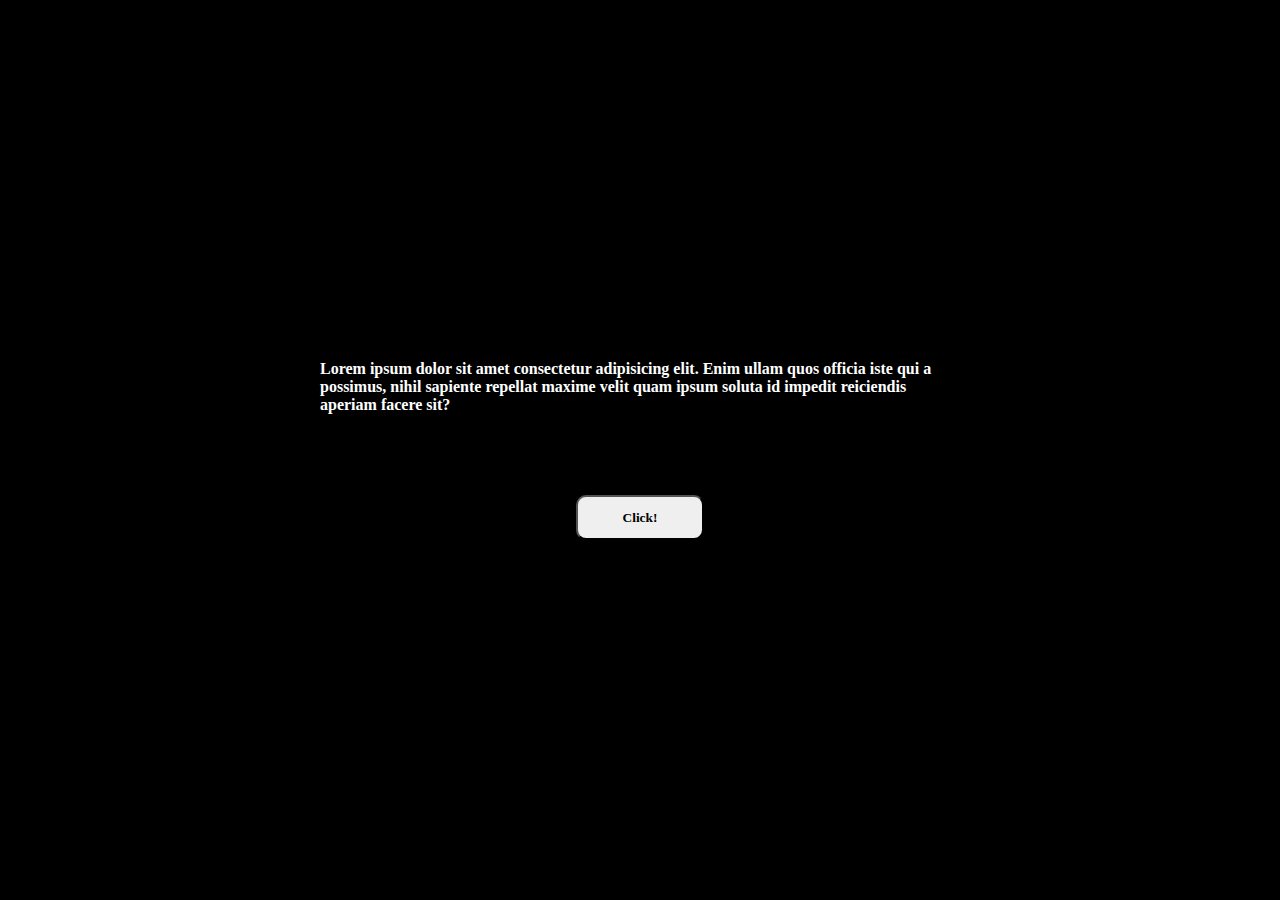
<file: Task 1/index.html>
<!DOCTYPE html>
<html lang="en">

<head>
    <meta charset="UTF-8">
    <meta name="viewport" content="width=device-width, initial-scale=1.0">
    <title>Document</title>
    <link rel="stylesheet" href="style.css">
</head>

<body>
    <p>Lorem ipsum dolor sit amet consectetur adipisicing elit. Enim ullam quos officia iste qui a possimus, nihil
        sapiente repellat maxime velit quam ipsum soluta id impedit reiciendis aperiam facere sit?</p>
    <button>Click!</button>
    <script src="script.js"></script>
</body>

</html>
</file>
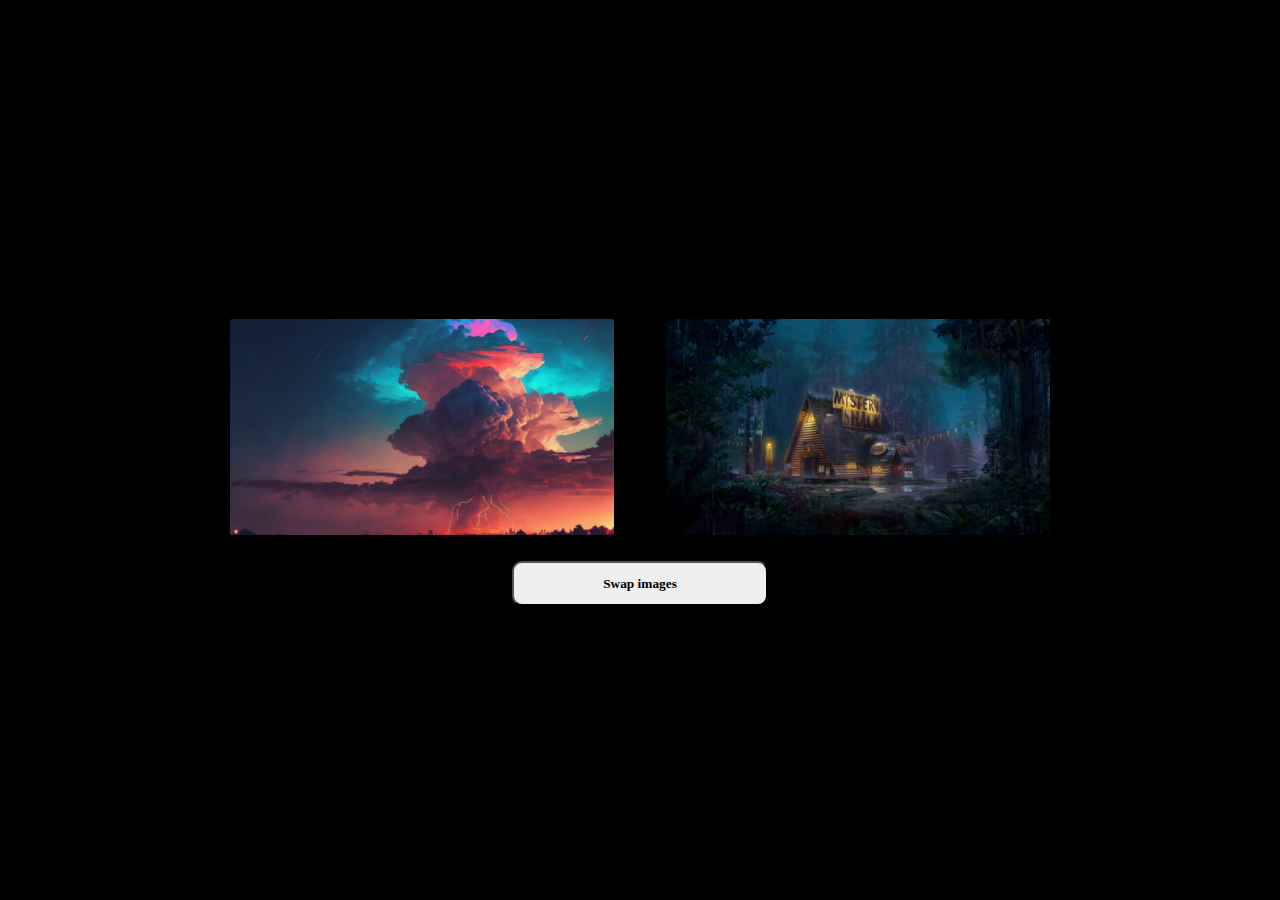
<file: Task 2/index.html>
<!DOCTYPE html>
<html lang="en">

<head>
    <meta charset="UTF-8">
    <meta name="viewport" content="width=device-width, initial-scale=1.0">
    <title>Document</title>
    <link rel="stylesheet" href="style.css">
</head>

<body>
    <div id="images">
        <img id='one' src="./images/img1.png" alt="">
        <img id="two" src="./images/img2.png" alt="">
    </div>
    <button>Swap images</button>
    <script src="script.js"></script>
</body>

</html>
</file>
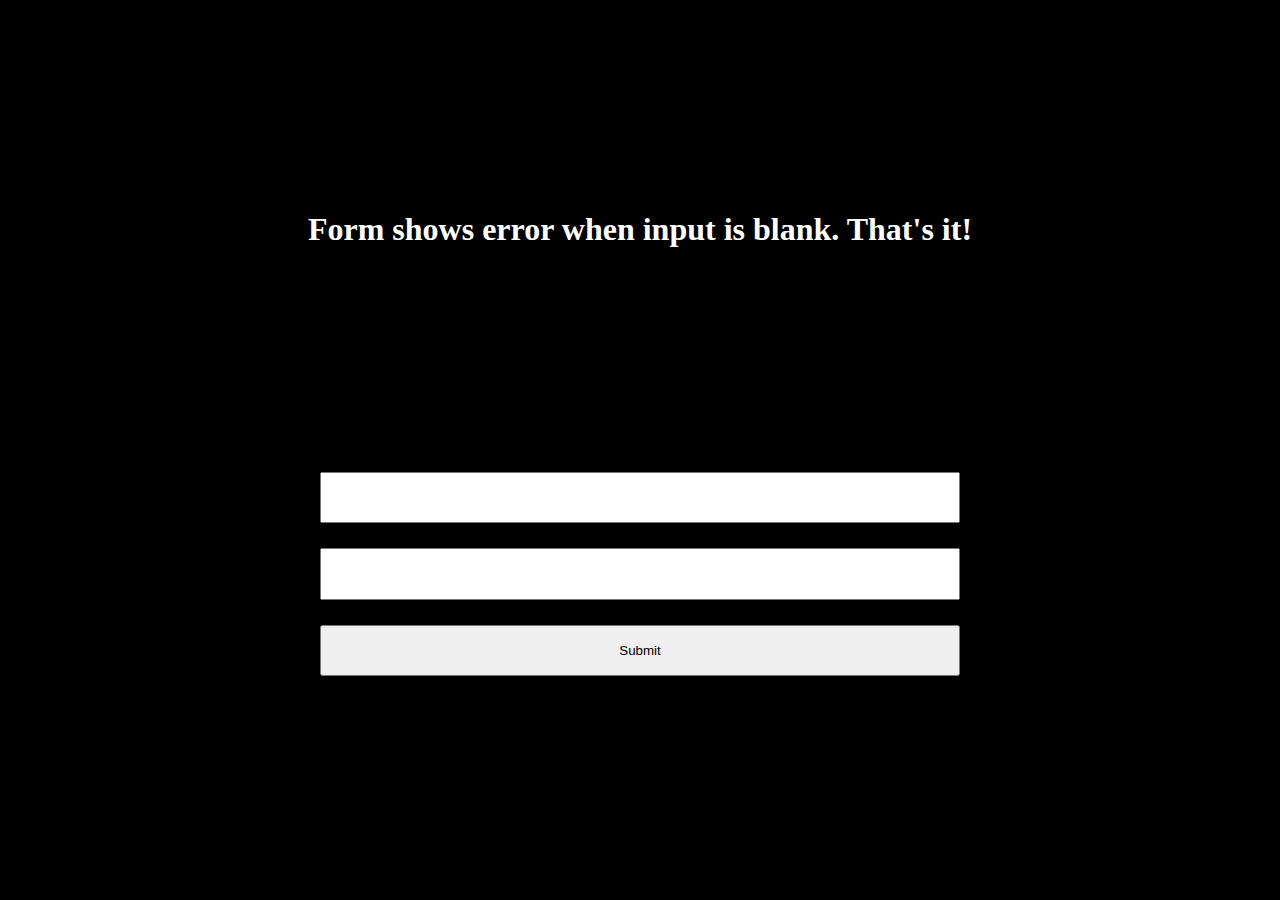
<file: Task 3/index.html>
<!DOCTYPE html>
<html lang="en">
<head>
    <meta charset="UTF-8">
    <meta name="viewport" content="width=device-width, initial-scale=1.0">
    <title>Document</title>
    <link rel="stylesheet" href="style.css">
</head>
<body>
    <h1>Form shows error when input is blank. That's it!</h1>
    <form>
        <h4 id="error"></h4>
        <input id="input1" type="text">
        <input id="input2" type="text">
        <input type="submit">
    </form>
    <script src="script.js"></script>
</body>
</html>
</file>
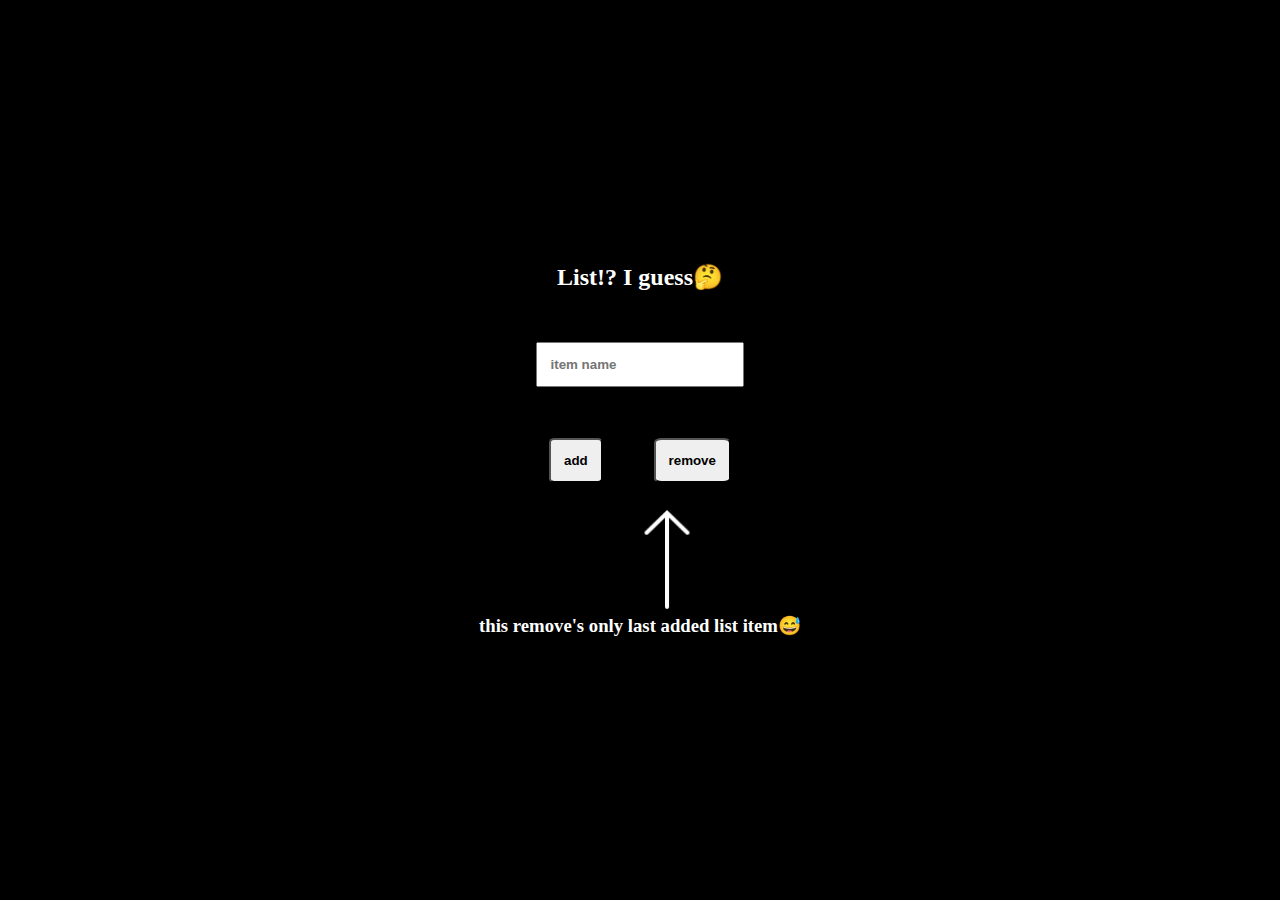
<file: Task 4/index.html>
<!DOCTYPE html>
<html lang="en">

<head>
    <meta charset="UTF-8">
    <meta name="viewport" content="width=device-width, initial-scale=1.0">
    <title>Document</title>
    <link rel="stylesheet" href="style.css">
</head>

<body>
    <h2>List!? I guess🤔</h2>
    <ul></ul>
    <input type="text" placeholder="item name">
    <div id="thebox">
        <div id="buttons">
            <button id="add">add</button>
            <button id="remove">remove</button>
        </div>
        <div id="image">
            <img src="./images/image.png" alt="">
        </div>
    </div>
    <h3>this remove's only last added list item😅</h3>
    <script src="script.js"></script>
</body>

</html>
</file>
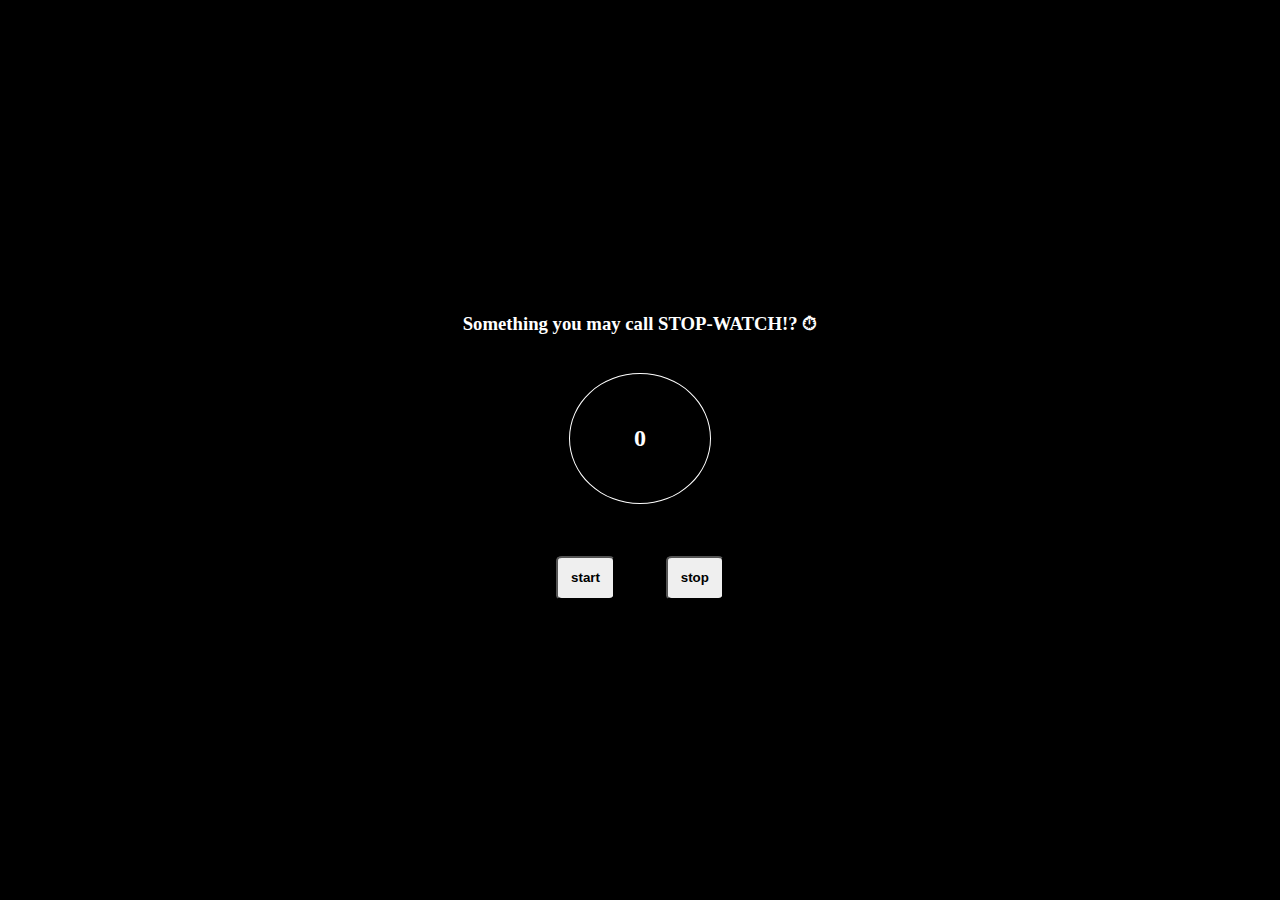
<file: Task 5/index.html>
<!DOCTYPE html>
<html lang="en">

<head>
    <meta charset="UTF-8">
    <meta name="viewport" content="width=device-width, initial-scale=1.0">
    <title>Document</title>
    <link rel="stylesheet" href="style.css">
</head>

<body>
    <h3>Something you may call STOP-WATCH!? ⏱</h3>
    <h2>0</h2>
    <div id="buttons">
        <button id="start">start</button>
        <button id="stop">stop</button>
    </div>
    <script src="script.js"></script>
</body>

</html>
</file>
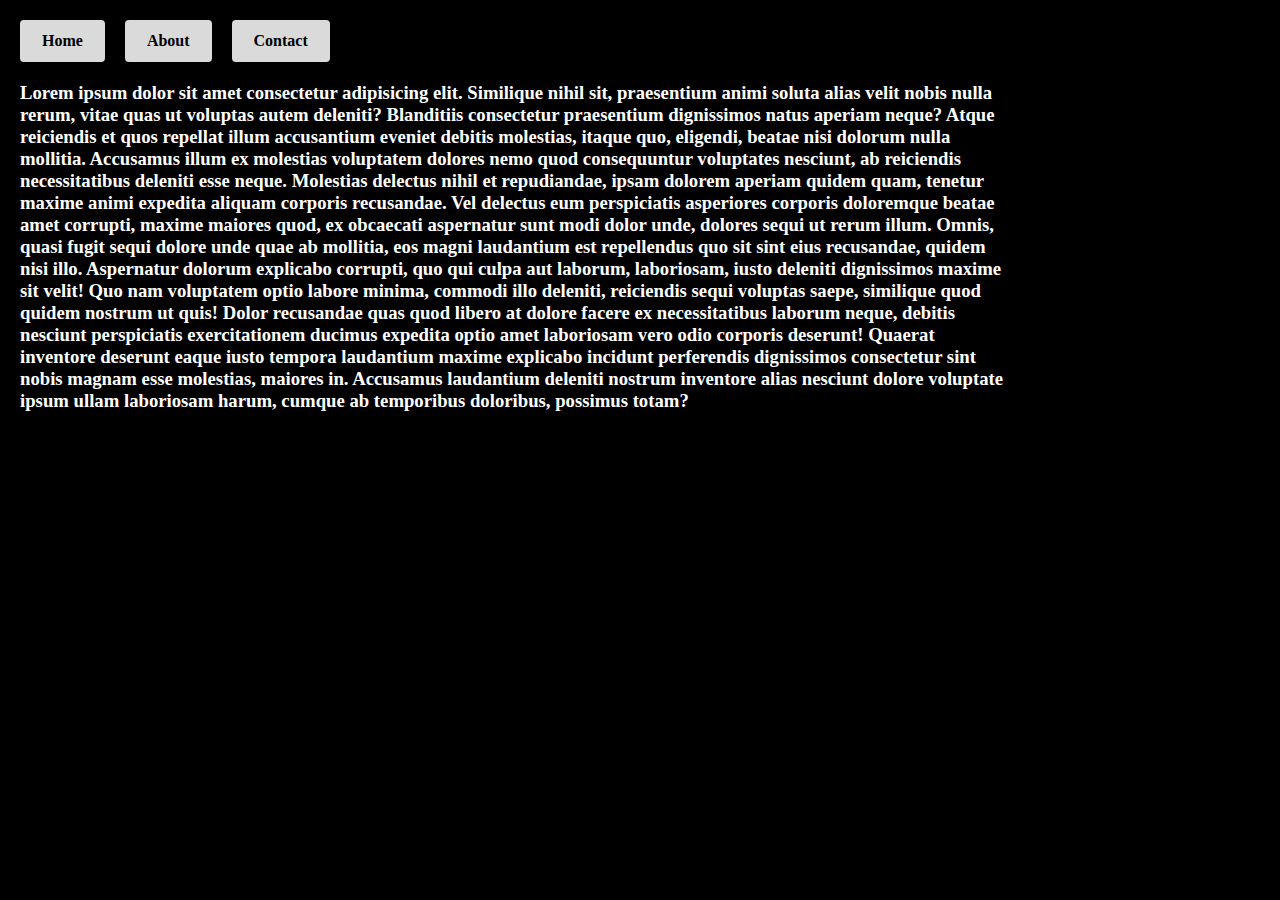
<file: Task 6/index.html>
<!DOCTYPE html>
<html lang="en">

<head>
    <meta charset="UTF-8">
    <meta name="viewport" content="width=device-width, initial-scale=1.0">
    <title>Document</title>
    <link rel="stylesheet" href="style.css">
</head>

<body>
    <div id="tabs">
        <div class="tab" id="home">Home</div>
        <div class="tab" id="about">About</div>
        <div class="tab" id="contact">Contact</div>
    </div>
    <h3 id="hometext">Lorem ipsum dolor sit amet consectetur adipisicing elit. Similique nihil sit, praesentium animi
        soluta alias
        velit nobis nulla rerum, vitae quas ut voluptas autem deleniti? Blanditiis consectetur praesentium dignissimos
        natus aperiam neque? Atque reiciendis et quos repellat illum accusantium eveniet debitis molestias, itaque quo,
        eligendi, beatae nisi dolorum nulla mollitia. Accusamus illum ex molestias voluptatem dolores nemo quod
        consequuntur voluptates nesciunt, ab reiciendis necessitatibus deleniti esse neque. Molestias delectus nihil et
        repudiandae, ipsam dolorem aperiam quidem quam, tenetur maxime animi expedita aliquam corporis recusandae. Vel
        delectus eum perspiciatis asperiores corporis doloremque beatae amet corrupti, maxime maiores quod, ex obcaecati
        aspernatur sunt modi dolor unde, dolores sequi ut rerum illum. Omnis, quasi fugit sequi dolore unde quae ab
        mollitia, eos magni laudantium est repellendus quo sit sint eius recusandae, quidem nisi illo. Aspernatur
        dolorum explicabo corrupti, quo qui culpa aut laborum, laboriosam, iusto deleniti dignissimos maxime sit velit!
        Quo nam voluptatem optio labore minima, commodi illo deleniti, reiciendis sequi voluptas saepe, similique quod
        quidem nostrum ut quis! Dolor recusandae quas quod libero at dolore facere ex necessitatibus laborum neque,
        debitis nesciunt perspiciatis exercitationem ducimus expedita optio amet laboriosam vero odio corporis deserunt!
        Quaerat inventore deserunt eaque iusto tempora laudantium maxime explicabo incidunt perferendis dignissimos
        consectetur sint nobis magnam esse molestias, maiores in. Accusamus laudantium deleniti nostrum inventore alias
        nesciunt dolore voluptate ipsum ullam laboriosam harum, cumque ab temporibus doloribus, possimus totam?</h3>
    <h3 id="abouttext">Lorem ipsum dolor sit amet consectetur adipisicing elit. Similique nihil sit, praesentium animi
        soluta alias
        velit nobis nulla rerum, vitae quas ut voluptas autem deleniti? Blanditiis consectetur praesentium dignissimos
        natus aperiam neque? Atque reiciendis et quos repellat illum accusantium eveniet debitis molestias, itaque quo,
        eligendi, beatae nisi dolorum nulla mollitia. Accusamus illum ex molestias voluptatem dolores nemo quod
        consequuntur voluptates nesciunt, ab reiciendis necessitatibus deleniti esse neque. Molestias delectus nihil et
        repudiandae, ipsam dolorem aperiam quidem quam, tenetur maxime animi expedita aliquam corporis recusandae. Vel
        delectus eum perspiciatis asperiores corporis doloremque beatae amet corrupti, maxime maiores quod, ex obcaecati
        aspernatur sunt modi dolor unde, dolores sequi ut rerum illum. Omnis, quasi fugit sequi dolore unde quae ab
        mollitia, eos magni laudantium est repellendus quo sit sint eius recusandae, quidem nisi illo. Aspernatur
        dolorum explicabo corrupti, quo qui culpa aut laborum, laboriosam, iusto deleniti dignissimos maxime sit velit!
        Quo nam voluptatem optio labore minima, commodi illo deleniti</h3>
    <h3 id="contacttext">Lorem ipsum dolor sit amet consectetur adipisicing elit. Similique nihil sit, praesentium animi
        soluta alias
        velit nobis nulla rerum, vitae quas ut voluptas autem deleniti? Blanditiis consectetur praesentium dignissimos
        natus aperiam neque? Atque reiciendis et quos repellat illum accusantium eveniet debitis molestias, itaque quo,
        eligendi, beatae nisi dolorum nulla mollitia. Accusamus illum ex molestias voluptatem dolores nemo quod
        consequuntur voluptates nesciunt, ab reiciendis necessitatibus deleniti esse neque. Molestias delectus nihil et
        repudiandae, ipsam dolorem aperiam quidem quam, tenetur maxime animi expedita aliquam corporis recusandae. Vel
        delectus eum perspiciatis asperiores corporis doloremque beatae amet corrupti, maxime maiores quod, ex obcaecati
        aspernatur sunt modi dolor unde, dolores sequi ut rerum illum. Omnis, quasi fugit sequi dolore unde quae ab
        mollitia, eos magni laudantium est repellendus quo sit sint eius recusandae, quidem nisi illo. Aspernatur
        dolorum explicabo corrupti, quo qui culpa aut laborum, laboriosam, iusto deleniti dignissimos maxime sit velit!
        Quo nam voluptatem optio labore minima, commodi illo deleniti, reiciendis sequi voluptas saepe, similique quod
        quidem nostrum ut quis! Dolor recusandae quas quod libero at dolore facere ex necessitatibus laborum neque,
        debitis nesciunt perspiciatis exercitationem ducimus expedita optio amet laboriosam vero odio corporis deserunt!
        Quaerat inventore deserunt eaque iusto tempora laudantium maxime explicabo incidunt perferendis dignissimos
        consectetur sint nobis magnam esse molestias, maiores in. Accusamus laudantium deleniti nostrum inventore alias
        nesciunt dolore voluptate ipsum ullam laboriosam harum, cumque ab temporibus doloribus, possimus totam? Lorem
        ipsum dolor sit amet consectetur adipisicing elit. Dolorum doloremque, perferendis sapiente corrupti nihil
        similique, consectetur placeat nisi inventore nostrum repudiandae. Esse nihil assumenda, earum beatae expedita
        quo ab! Et quo minima, nemo laborum magnam excepturi? Dolores illo deserunt doloremque ea magni, voluptates vel
        earum rem perspiciatis reiciendis tempora consectetur cum esse molestiae vero aut harum laboriosam est corporis
        quod ab incidunt optio officiis. Perferendis ducimus eius officia illum!</h3>
    <script src="script.js"></script>
</body>

</html>
</file>
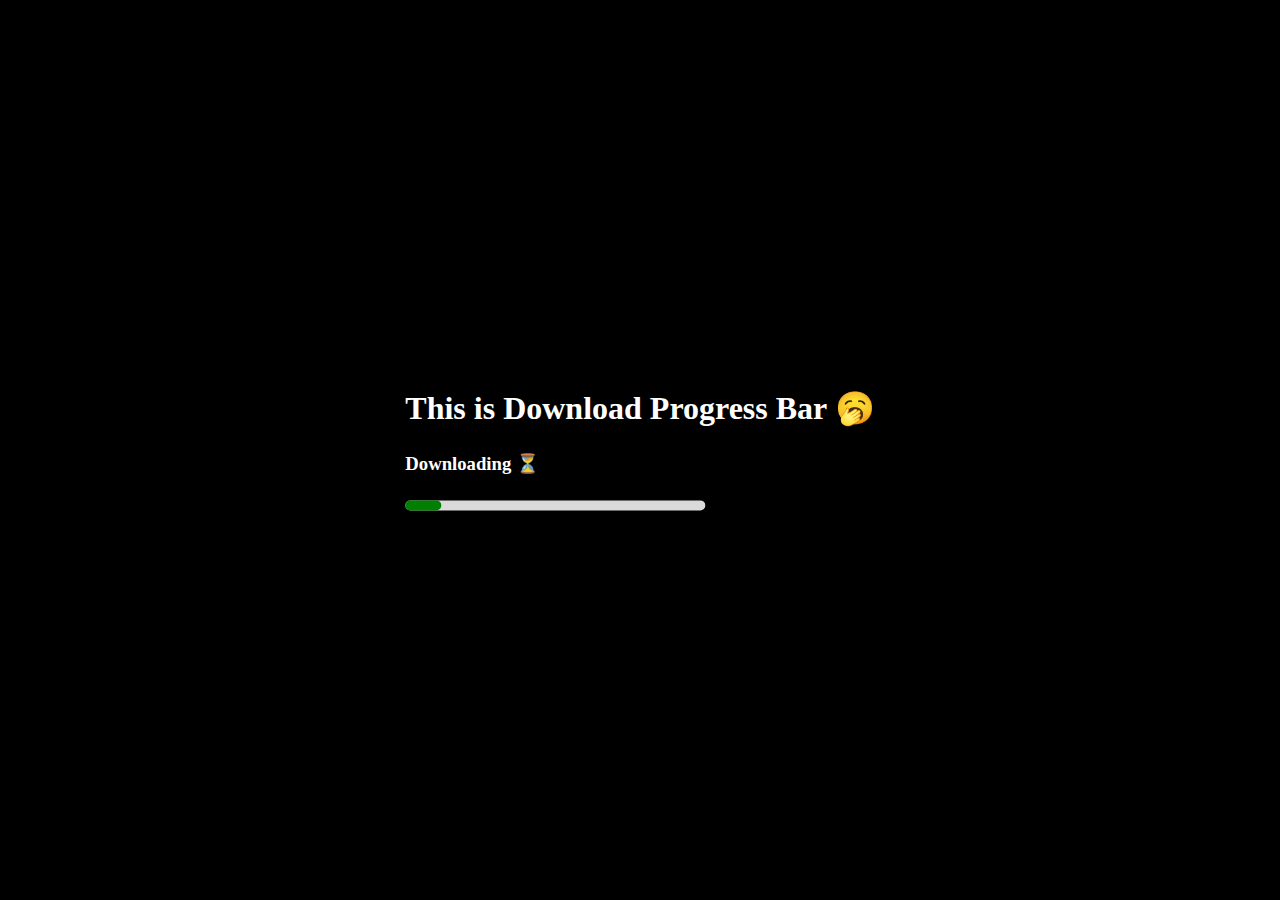
<file: Task 7/index.html>
<!DOCTYPE html>
<html lang="en">

<head>
    <meta charset="UTF-8">
    <meta name="viewport" content="width=device-width, initial-scale=1.0">
    <title>Document</title>
    <link rel="stylesheet" href="style.css">
</head>

<body>
    <div id="center">
        <h1>This is Download Progress Bar 🥱</h1>
        <!-- <h3>Download Completed 👍</h3> -->
        <h3>Downloading ⏳</h3>
        <div id="downloadcapsule">
            <div id="progress"></div>
        </div>
    </div>
    <script src="script.js"></script>
</body>

</html>
</file>
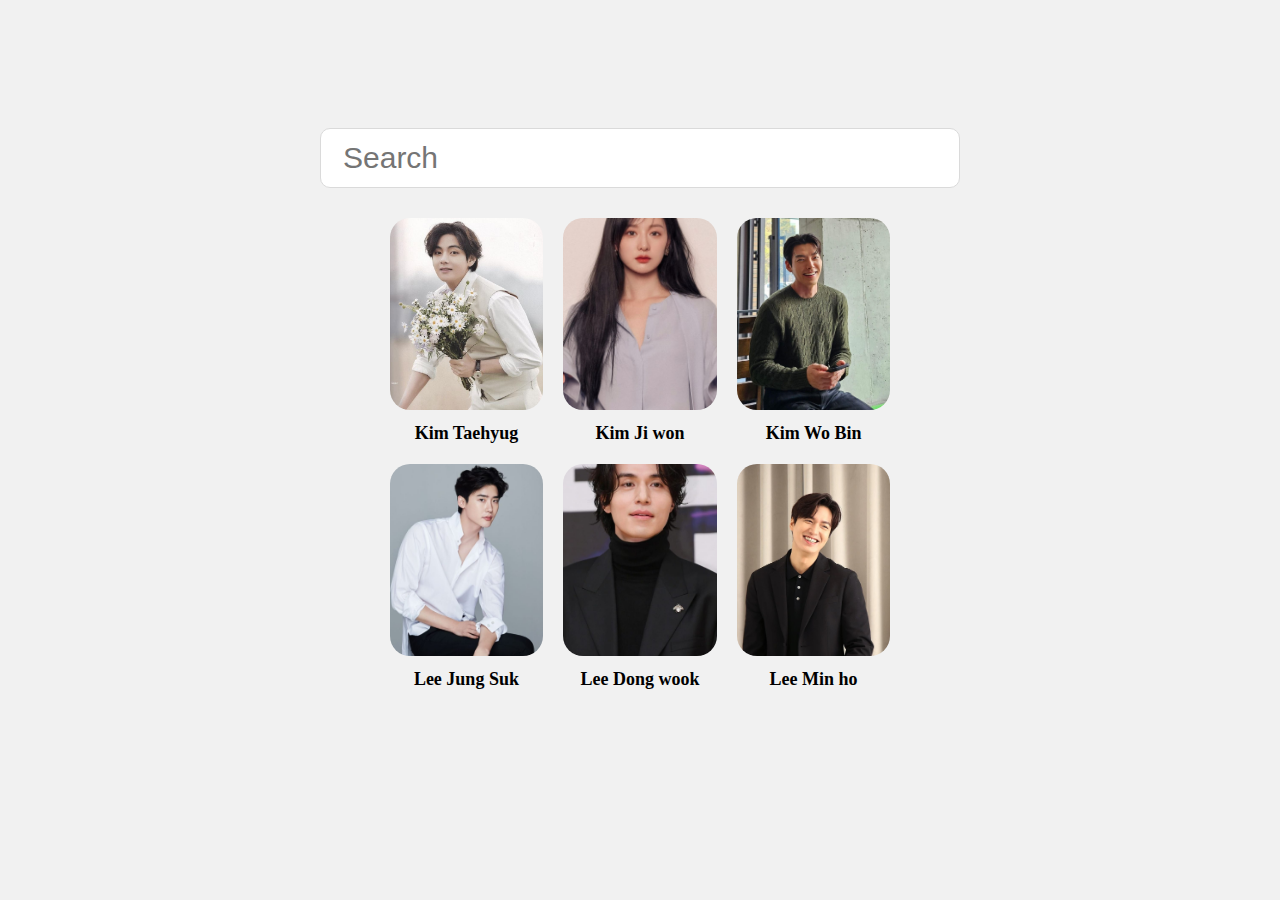
<file: Task 8/index.html>
<!DOCTYPE html>
<html lang="en">

<head>
    <meta charset="UTF-8">
    <meta name="viewport" content="width=device-width, initial-scale=1.0">
    <title>Document</title>
    <link rel="stylesheet" href="style.css">
</head>

<body>
    <div id="main">
        <div class="container">
            <input type="text" placeholder="Search">
            <div class="people">
            </div>
        </div>
    </div>
    <script src="script.js"></script>
</body>

</html>
</file>
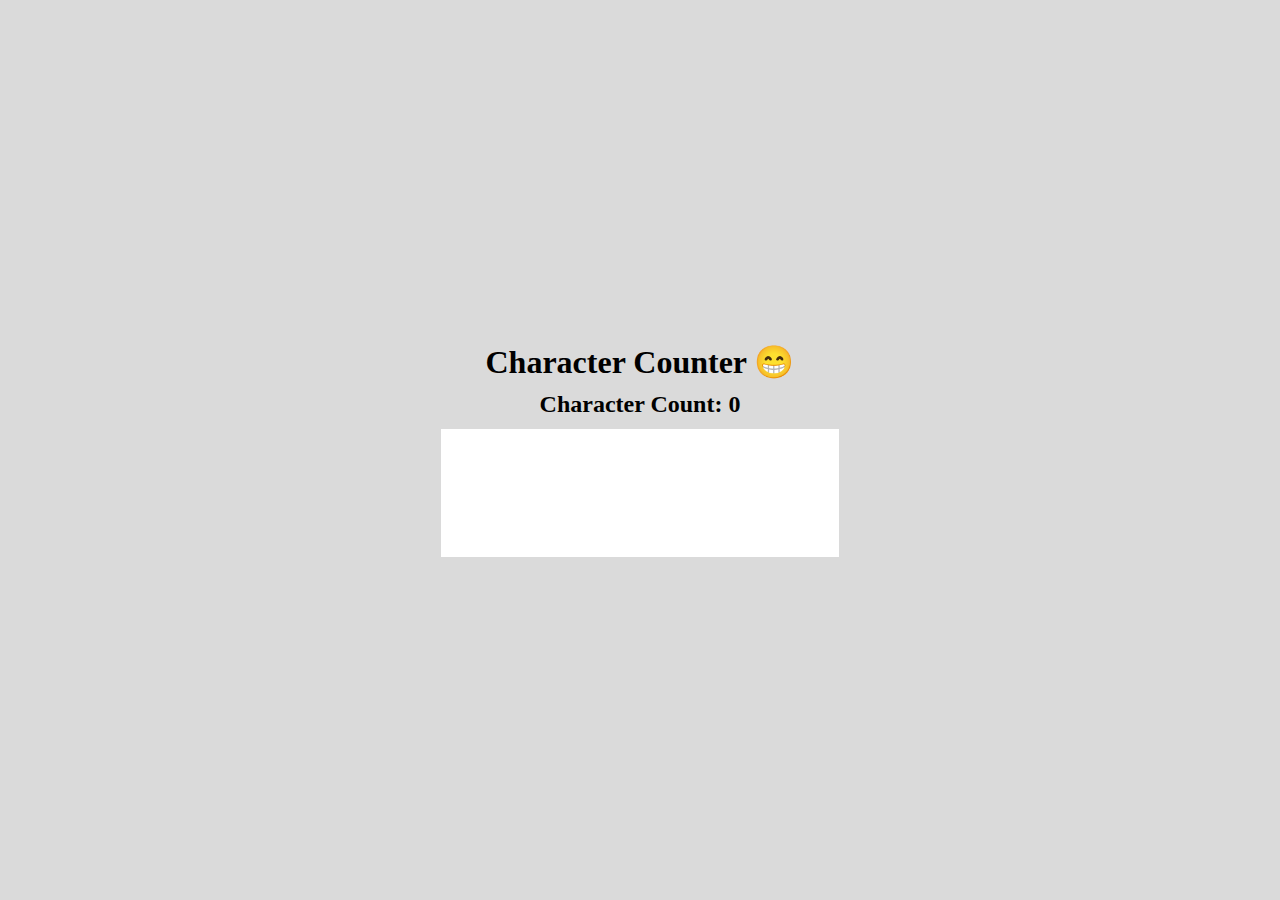
<file: Task 9/index.html>
<!DOCTYPE html>
<html lang="en">

<head>
    <meta charset="UTF-8">
    <meta name="viewport" content="width=device-width, initial-scale=1.0">
    <title>Document</title>
    <link rel="stylesheet" href="style.css">
</head>

<body>
    <h1>Character Counter 😁</h1>
    <h2>Character Count: <span id="counter">0</span></h2>
    <textarea></textarea>
    <script src="script.js"></script>
</body>

</html>
</file>
<file: Task 1/style.css>
*{
    margin: 0;
    padding: 0;
    box-sizing: border-box;
}
html,body{
    width: 100%;
    height: 100%;
    background-color: black;
    color: white;
    
}
body{
    display: flex;
    flex-direction: column;
    align-items: center;
    justify-content: center;
}
body p{
    height: 15%;
    width: 50%;
    font-family: "gilroy";
    font-weight: bolder;
}

button{
    padding: 1vw 2vw;
    font-family: "gilroy";
    font-weight: bolder;
    border-radius: 10px;
    width: 10%;
}
</file>
<file: Task 2/style.css>
*{
    margin: 0;
    padding: 0;
    box-sizing: border-box;
}
html,body{
    width: 100%;
    height: 100%;
    background-color: black;
    color: white;
}
body{
    display: flex;
    flex-direction: column;
    align-items: center;
    justify-content: center;
}
#images{
    display: flex;
    align-items: center;
    justify-content: center;
}
img{
    width: 30%;
    margin: 2vw;
    border-radius: 2px ;
}
button{
    padding: 1vw 2vw;
    font-family: "gilroy";
    font-weight: bolder;
    border-radius: 10px;
    width: 20%;
}
</file>
<file: Task 3/style.css>
*{
    margin: 0;
    padding: 0;
    box-sizing: border-box;
}
html,body{
    width: 100%;
    height: 100%;
    background-color: black;
    color: white;
    font-family: 'gilroy';
    display: flex;
    flex-direction: column;
    align-items: center;
    justify-content: space-evenly;
}
form{
    display: flex;
    flex-direction: column;
}
form input{
    height: 4vw;
    width: 50vw;
    margin: 1vw;
    padding: 1vw;
}
</file>
<file: Task 4/style.css>
*{
    margin: 0;
    padding: 0;
    box-sizing: border-box;
}
html,body{
    width: 100%;
    height: 100%;
    background-color: black;
    color: white;
    font-family: 'gilroy';
}
body{
    display: flex;
    flex-direction: column;
    align-items: center;
    justify-content: center;
    padding: 2vw;
}
#buttons{
    display: flex;
    margin: 2vw;
}
button{
    margin: 2vw 2vw 0 ;
    padding: 1vw;
    border-radius: 10%;
    font-weight: bolder;
}
input{
    padding: 1vw;
    font-weight: bold;
}
ul{
    margin: 2vw;
}
img{
    height: 8vw;
    width: 8vw;
}
#image{
    width: 13vw;
}
#thebox{
    display: flex;
    flex-direction: column;
    align-items: end;
}
</file>
<file: Task 5/style.css>
*{
    margin: 0;
    padding: 0;
    box-sizing: border-box;
}
html,body{
    width: 100%;
    height: 100%;
    background-color: black;
    color: white;
    font-family: 'gilroy';
}
body{
    display: flex;
    flex-direction: column;
    align-items: center;
    justify-content: center;
    padding: 2vw;
}
h3{
    margin: 3vw;
}
h2{
    border: 1px solid white;
    border-radius: 50%;
    padding: 4vw 5vw;
}
#buttons{
    display: flex;
    margin: 2vw;
}
button{
    margin: 2vw 2vw 0 ;
    padding: 1vw;
    border-radius: 10%;
    font-weight: bolder;
}
</file>
<file: Task 6/style.css>
*{
    margin: 0;
    padding: 0;
    box-sizing: border-box;
}
html,body{
    width: 100%;
    height: 100%;
    background-color: black;
    color: white;
    font-family: 'gilroy';
}
body{
    padding: 20px;
}
#tabs{
    display: flex;
    gap: 20px  ;
}
.tab{
    padding: 12px 22px;
    background-color: #dadada;
    border-radius: 4px;
    font-weight: 700;
    color: black;
}
h3{
    display: none;
    margin-top: 20px;
    width: 80%;
}
</file>
<file: Task 7/style.css>
*{
    margin: 0;
    padding: 0;
    box-sizing: border-box;
}
html,body{
    width: 100%;
    height: 100%;
    background-color: black;
    color: white;
    font-family: 'gilroy';
}
#center{
    position: absolute;
    top: 50%;
    left: 50%;
    transform: translate(-50%,-50%);
}
#downloadcapsule{
    width: 300px;
    height: 10px;
    background-color: #dadada;
    border-radius: 100px;
}
#progress{
    transition: all cubic-bezier(0.19, 1, 0.22, 1) .2s;
    height: 100%;
    width: 0%;
    background-color: green;
    border-radius: 100px;
}
#center h3{
    /* opacity: 0; */
    margin: 2vw 0vw;
}
</file>
<file: Task 8/style.css>
*{
    margin: 0;
    padding: 0;
    box-sizing: border-box;
}
html,body{
    width: 100%;
    height: 100%;
    background-color: #f1f1f1;

}
#main{
    width: 100%;
    height: 100%;
    background-color: #f1f1f1;
    font-family: 'gilroy';
}
.container{
    padding: 10vw 25vw;
}
input{
    width: 100%;
    padding: 12px 22px;
    font-weight: 500;
    font-size: 30px;
    border-radius: 10px;
    border: 1px solid #dadada;
    outline-color: royalblue;
}
.people{
    display: flex;
    gap: 20px;
    flex-wrap: wrap;
    margin-top: 30px;
    align-items: center;
    justify-content: center;
}
.person{
    width: fit-content;
    display: flex;
    flex-direction: column;
    align-items: center;
}
.img{
    width: 7vw;
    border-radius: 20px;
    width: 12vw;
    height: 15vw;
    overflow: hidden;
    margin-bottom: 1vw;
}
.img img{
    width: 100%;
    height: 100%;
    object-fit: cover;
}
.person h4{
    font-size: large;
}
</file>
<file: Task 9/style.css>
*{
    margin: 0;
    padding: 0;
    box-sizing: border-box;
}
html,body{
    width: 100%;
    height: 100%;
}
body{
    padding: 30px;
    font-family: 'gilroy';
    display: flex;
    align-items: center;
    justify-content: center;
    flex-direction: column;
    gap: 10px;
    background-color: #dadada
}
textarea{
    width: 400px;
    height: 130px;
    font-size: 18px;
    font-weight: 500;
    border: 1px solid #dadada;
    outline-color: royalblue;
    resize: none;
    padding: 10px;
}
</file>
